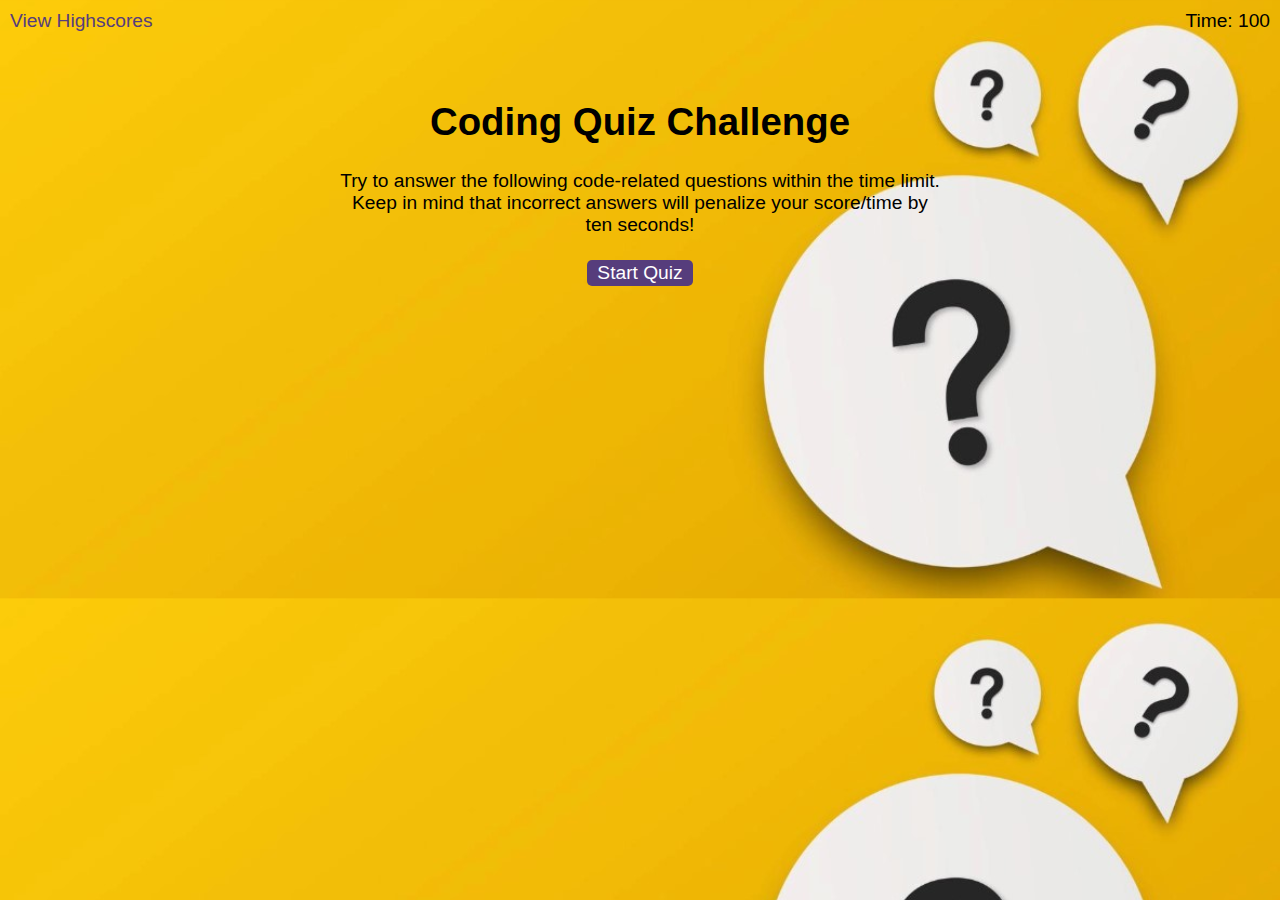
<file: index.html>
<!DOCTYPE html>
<html lang="en-gb">
  <head>
    <meta charset="UTF-8" />
    <meta name="viewport" content="width=device-width, initial-scale=1.0" />
    <meta http-equiv="X-UA-Compatible" content="ie=edge" />
    <title>API Coding Quiz</title>

    <link rel="stylesheet" href="./starter/assets/css/styles.css" />
  </head>

  <body class="background">
    <div class="scores"><a href="./highscores.html">View Highscores</a></div>

    <div class="timer">Time: <span id="time">100</span></div>

    <div class="wrapper">
      <div id="start-screen" class="start">
        <h1 id="h101">Coding Quiz Challenge</h1>
        <p id ="questionText">
          Try to answer the following code-related questions within the time
          limit. Keep in mind that incorrect answers will penalize your
          score/time by ten seconds!
        </p>
        <!-- Added link to questions js -->
        <button id="start">Start Quiz</button>
      </div>

    <!-- <div class="questionswrapper"> -->
      <div id="questions" class="hide">
        <h2 id="question-title">question here</h2>
        <div id="choices" class="choices"></div>
        <div id="results"></div>
      </div>

      <div id="end-screen" class="hide">
        <h2>All done!</h2>
        <p>Your final score minus penalties is <span id="final-score"></span>.</p>
        <p>
          Enter initials: <input type="text" id="initials" max="3" />
          <button id="submit">Submit</button>
        </p>
      </div>

      <div id="feedback" class="feedback hide"></div>
    </div>

    <script src="./starter/assets/js/questions.js"></script>
    <script src="./starter/assets/js/logic.js"></script>
  </body>
</html>
</file>
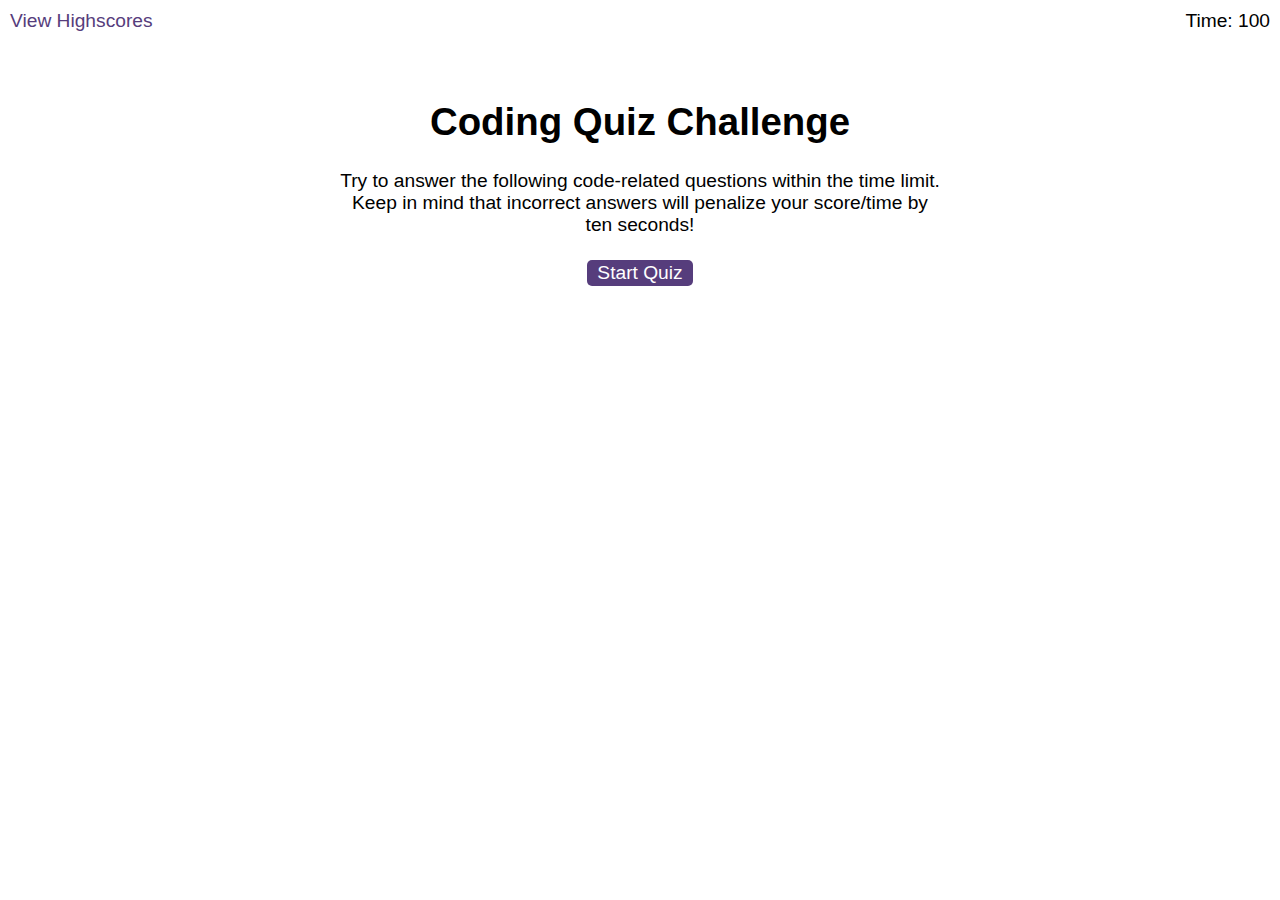
<file: starter/index.html>
<!DOCTYPE html>
<html lang="en-gb">
  <head>
    <meta charset="UTF-8" />
    <meta name="viewport" content="width=device-width, initial-scale=1.0" />
    <meta http-equiv="X-UA-Compatible" content="ie=edge" />
    <title>API Coding Quiz</title>

    <link rel="stylesheet" href="./assets/css/styles.css" />
  </head>

  <body>
    <div class="scores"><a href="highscores.html">View Highscores</a></div>

    <div class="timer">Time: <span id="time">100</span></div>

    <div class="wrapper">
      <div id="start-screen" class="start">
        <h1 id="h101">Coding Quiz Challenge</h1>
        <p id ="questionText">
          Try to answer the following code-related questions within the time
          limit. Keep in mind that incorrect answers will penalize your
          score/time by ten seconds!
        </p>
        <!-- Added link to questions js -->
        <button id="start">Start Quiz</button>
      </div>

    <!-- <div class="questionswrapper"> -->
      <div id="questions" class="hide">
        <h2 id="question-title">question here</h2>
        <div id="choices" class="choices"></div>
        <div id="results"></div>
      </div>

      <div id="end-screen" class="hide">
        <h2>All done!</h2>
        <p>Your final score minus penalties is <span id="final-score"></span>.</p>
        <p>
          Enter initials: <input type="text" id="initials" max="3" />
          <button id="submit">Submit</button>
        </p>
      </div>

      <div id="feedback" class="feedback hide"></div>
    </div>

    <script src="./assets/js/questions.js"></script>
    <script src="./assets/js/logic.js"></script>
  </body>
</html>
</file>
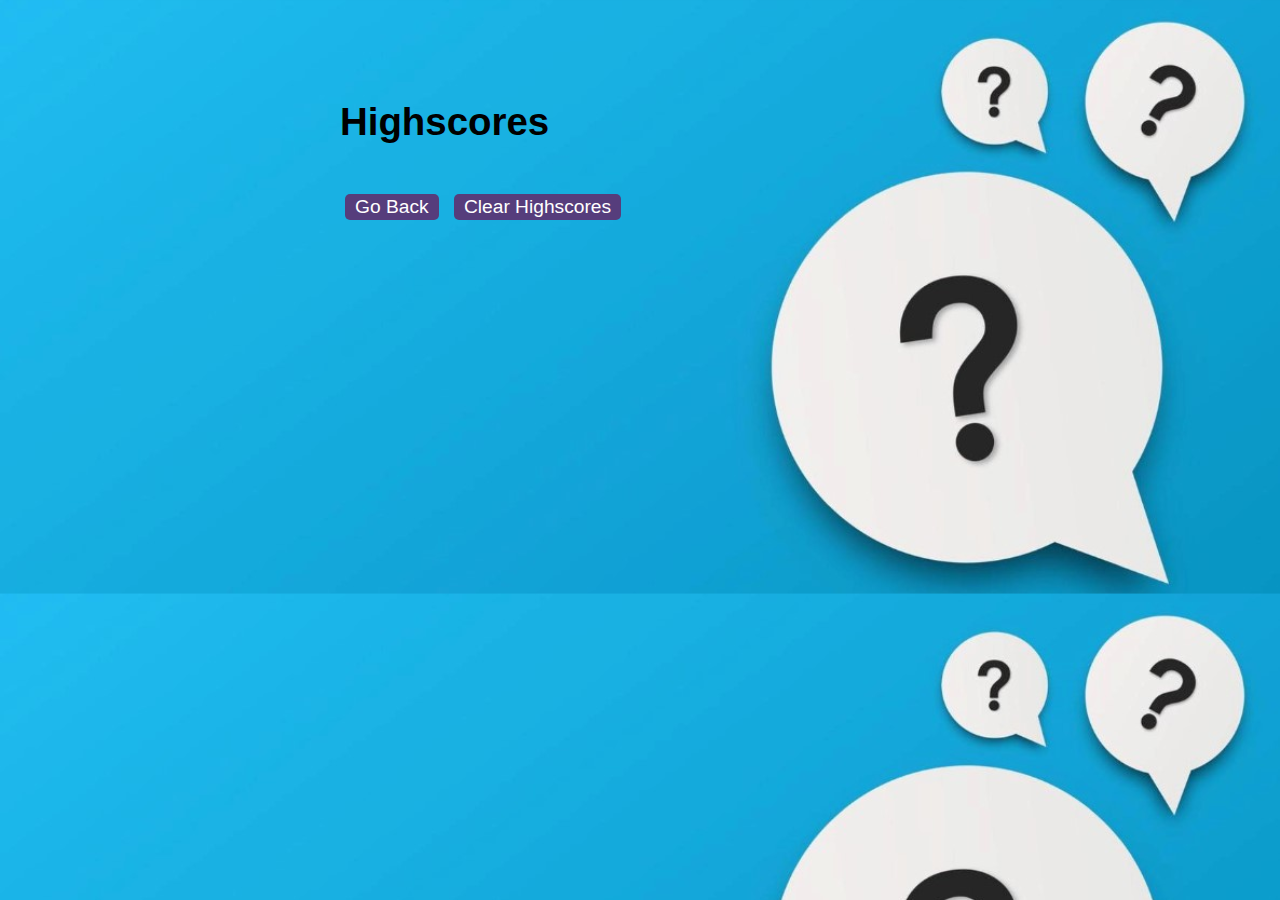
<file: highscores.html>
<!DOCTYPE html>
<html lang="en">
  <head>
    <meta charset="UTF-8" />
    <meta name="viewport" content="width=device-width, initial-scale=1.0" />
    <meta http-equiv="X-UA-Compatible" content="ie=edge" />
    <title>Highscores</title>

    <link rel="stylesheet" href="./starter/assets/css/styles.css" />
  </head>

  <body class="scoresbackground">
    <div class="wrapper">
      <h1>Highscores</h1>
      <ol id="highscores">
            </ol>

      <a href="index.html"><button>Go Back</button></a>
      <button id="clear">Clear Highscores</button>
    </div>

    <script src="./starter/assets/js/scores.js"></script>
  </body>
</html>
</file>
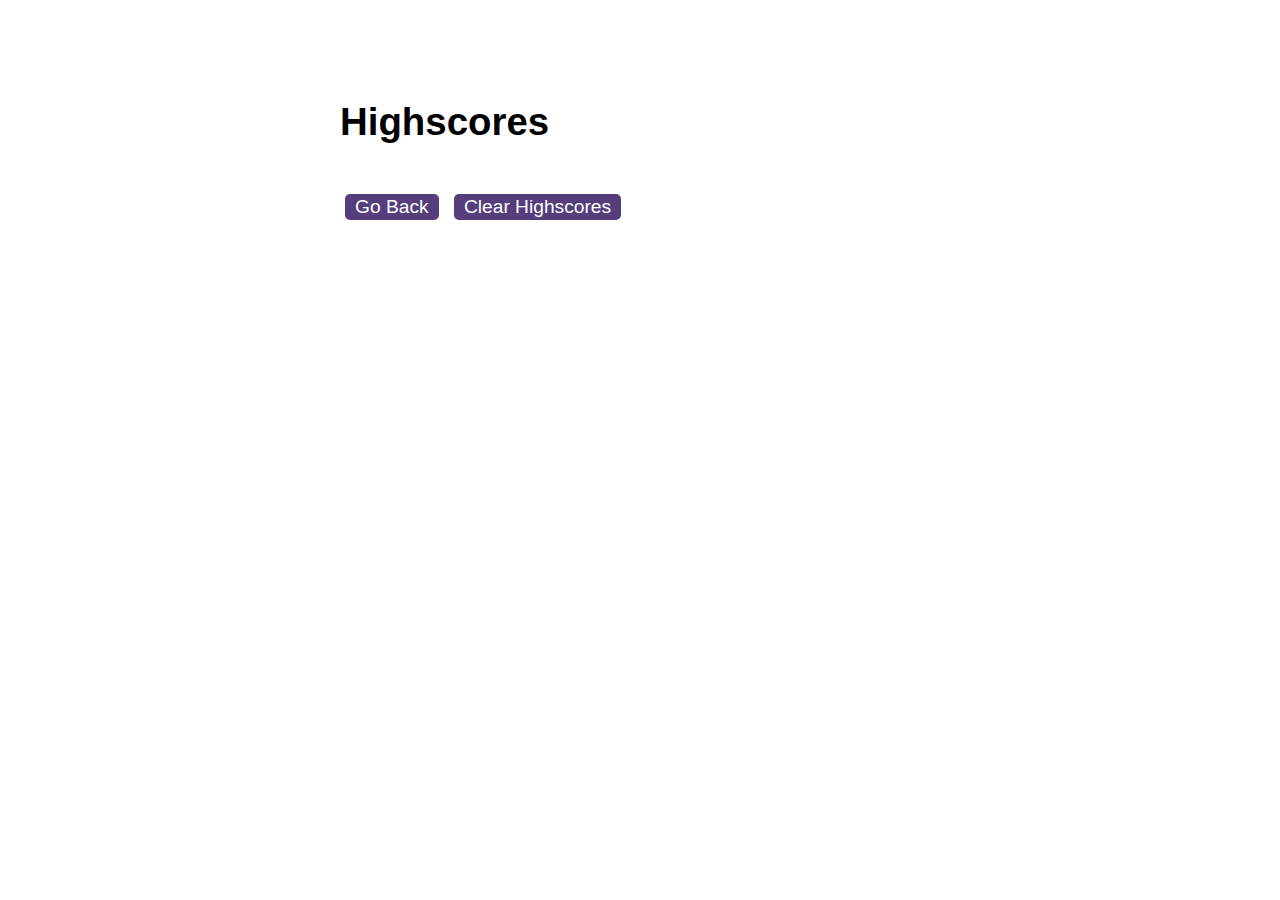
<file: starter/highscores.html>
<!DOCTYPE html>
<html lang="en">
  <head>
    <meta charset="UTF-8" />
    <meta name="viewport" content="width=device-width, initial-scale=1.0" />
    <meta http-equiv="X-UA-Compatible" content="ie=edge" />
    <title>Highscores</title>

    <link rel="stylesheet" href="./assets/css/styles.css" />
  </head>

  <body>
    <div class="wrapper">
      <h1>Highscores</h1>
      <ol id="highscores">
            </ol>

      <a href="index.html"><button>Go Back</button></a>
      <button id="clear">Clear Highscores</button>
    </div>

    <script src="./assets/js/scores.js"></script>
  </body>
</html>
</file>
<file: starter/assets/css/styles.css>
body {
  font-family: Arial;
  font-size: 120%;
}

a {
  color: #563d7c;
  text-decoration: none;
  transition: color 0.1s;
}

a:hover {
  color: #8570a5;
}

button {
  display: inline-block;
  margin: 5px;
  cursor: pointer;
  font-size: 100%;
  background-color: #563d7c;
  border-radius: 5px;
  padding: 2px 10px;
  color: white;
  border: 0;
  transition: background-color 0.1s;
}

button:hover {
  background-color: #8570a5;
}

.choices button {
  display: block;
}

input[type="text"] {
  font-size: 100%;
}

ol {
  padding-left: 0px;
  max-height: 400px;
  overflow: auto;
}

li {
  padding: 5px;
  list-style: decimal inside none;
}

li:nth-child(odd) {
  background-color: #f3edfc;
}

.wrapper {
  margin: 100px auto 0 auto;
  max-width: 600px;
}

.hide {
  display: none;
}

.start {
  text-align: center;
}

.scores {
  position: absolute;
  top: 10px;
  left: 10px;
}

.feedback {
  font-style: italic;
  font-size: 120%;
  margin-top: 20px;
  padding-top: 10px;
  color: gray;
  border-top: 2px solid #ccc;
}

.timer {
  position: absolute;
  top: 10px;
  right: 10px;
}

.background {
background-image: url(../yellowbackgrounf.jpeg);
background-size: cover;
}

.scoresbackground {
background-image: url(../bluebackgrounds.jpeg);
background-size: cover;
}
</file>
